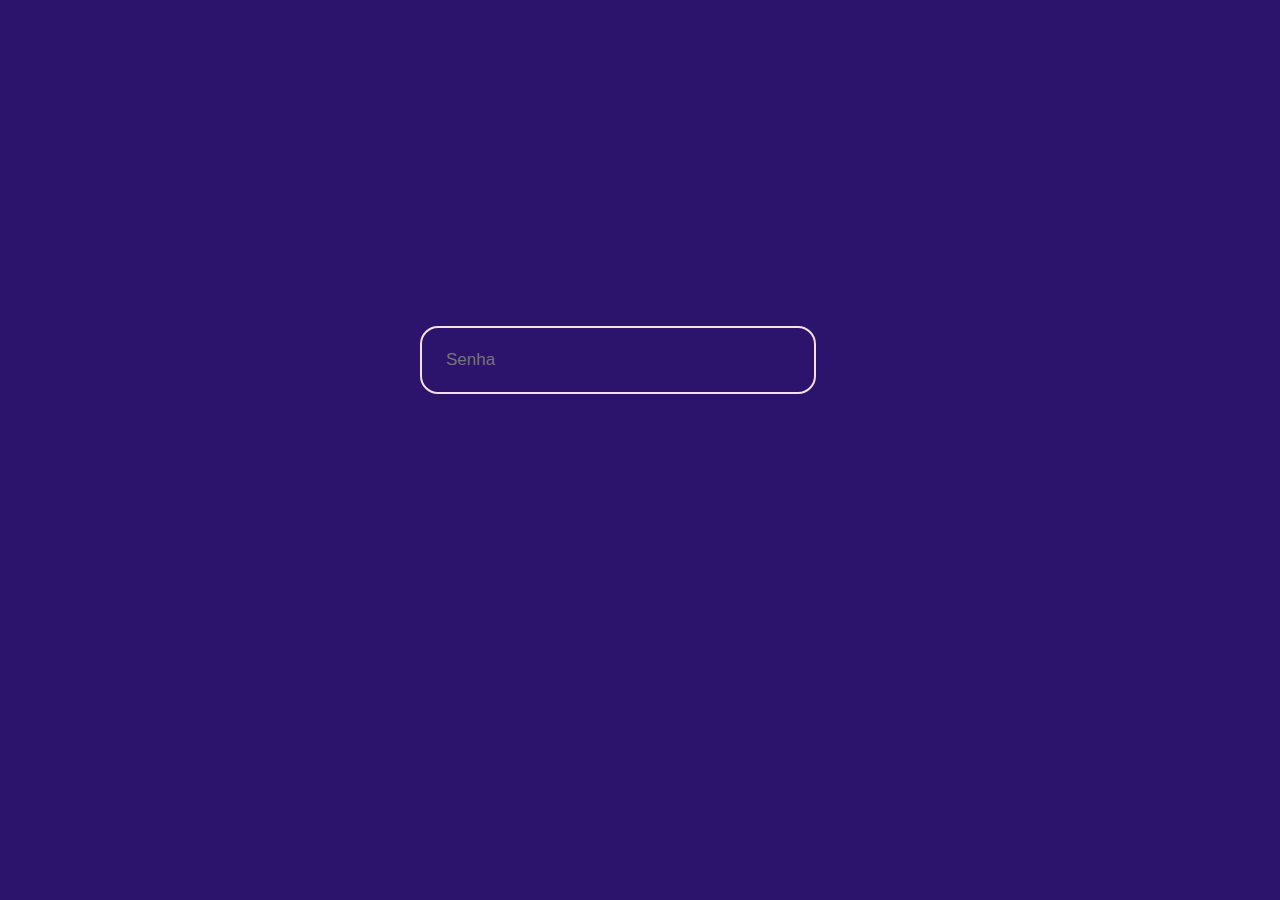
<file: ChecarSenha/index.html>
<!DOCTYPE html>
<html lang="en">
<head>
    <meta charset="UTF-8">
    <meta name="viewport" content="width=device-width, initial-scale=1.0">
    <title>Checar Senha</title>
    <link rel="stylesheet" href="styles.css">
    <link rel="stylesheet" href="https://cdn.jsdelivr.net/npm/bootstrap-icons@1.5.0/font/bootstrap-icons.css">
    <script src="config.js" defer></script>
</head>
<body>
    <div class="caixa">
        <div class="areaInput">
            <input type="password" id="senhaID" placeholder="Senha">
            <p class="mensagem" id="mensagemID">A senha é <span id="spanID"></span></p>
        </div>
    </div>
</body>
</html>
</file>
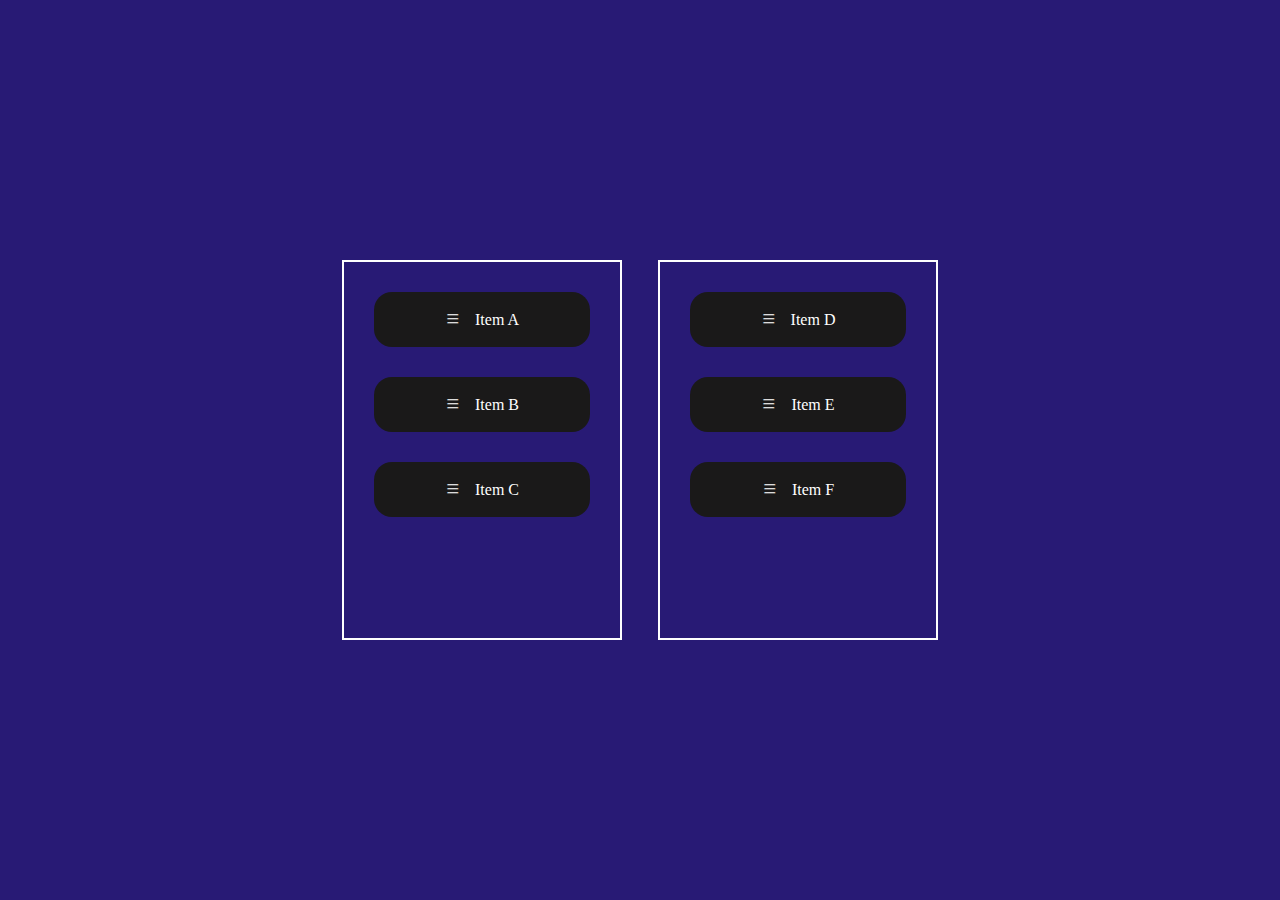
<file: mover/index.html>
<!DOCTYPE html>
<html lang="en">
<head>
    <meta charset="UTF-8">
    <meta name="viewport" content="width=device-width, initial-scale=1.0">
    <title>Mover&Soltar</title>
    <link rel="stylesheet" href="styles.css">
    <link rel="stylesheet" href="https://cdn.jsdelivr.net/npm/bootstrap-icons@1.5.0/font/bootstrap-icons.css">
    <script src="mover.js" defer></script>
</head>
<body>
    <div class="caixa">
        <div id="direita" class="soltar">
            <div class="item" draggable="true"><i class="bi bi-list"></i>Item A</div>
            <div class="item" draggable="true"><i class="bi bi-list"></i>Item B</div>
            <div class="item" draggable="true"><i class="bi bi-list"></i>Item C</div>
        </div>
        <div id="esquerda" class="soltar">
            <div class="item" draggable="true"><i class="bi bi-list"></i>Item D</div>
            <div class="item" draggable="true"><i class="bi bi-list"></i>Item E</div>
            <div class="item" draggable="true"><i class="bi bi-list"></i>Item F</div>
        </div>
    </div>
</body>
</html>
</file>
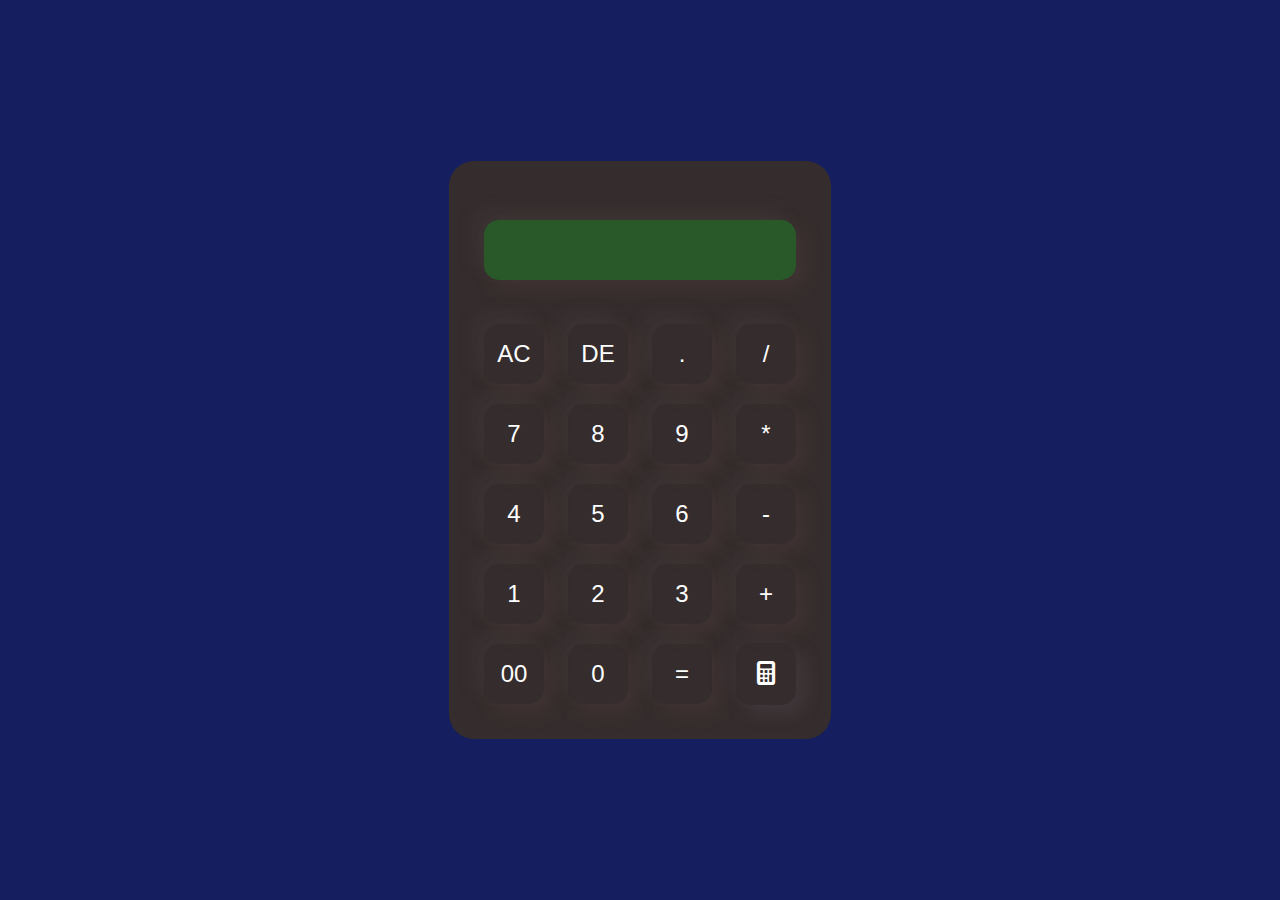
<file: calculadora/calc.html>
<!DOCTYPE html>
<html lang="en">
<head>
    <meta charset="UTF-8">
    <meta name="viewport" content="width=device-width, initial-scale=1.0">
    <title>Calculadora</title>
    <link rel="stylesheet" href="styles.css">
    <link rel="stylesheet" href="https://cdn.jsdelivr.net/npm/bootstrap-icons@1.5.0/font/bootstrap-icons.css">
    <script src="config.js" defer></script>
</head>
<body>
    <div class="caixa">
        <div class="corpo">
            <form>
                <div class="resultado">
                    <input type="text" name="resultado" readonly>
                </div>
                <div>
                    <input type="button" value="AC">
                    <input type="button" value="DE">
                    <input type="button" value=".">
                    <input type="button" value="/">
                </div>
                <div>
                    <input type="button" value="7">
                    <input type="button" value="8">
                    <input type="button" value="9">
                    <input type="button" value="*">
                </div>
                <div>
                    <input type="button" value="4">
                    <input type="button" value="5">
                    <input type="button" value="6">
                    <input type="button" value="-">
                </div>
                <div>
                    <input type="button" value="1">
                    <input type="button" value="2">
                    <input type="button" value="3">
                    <input type="button" value="+">
                </div>
                <div>
                    <input type="button" value="00">
                    <input type="button" value="0">
                    <input type="button" class="igual" value="=">
                    <i class="bi bi-calculator-fill"></i>
                </div>
            </form>
        </div>
    </div>
</body>
</html>
</file>
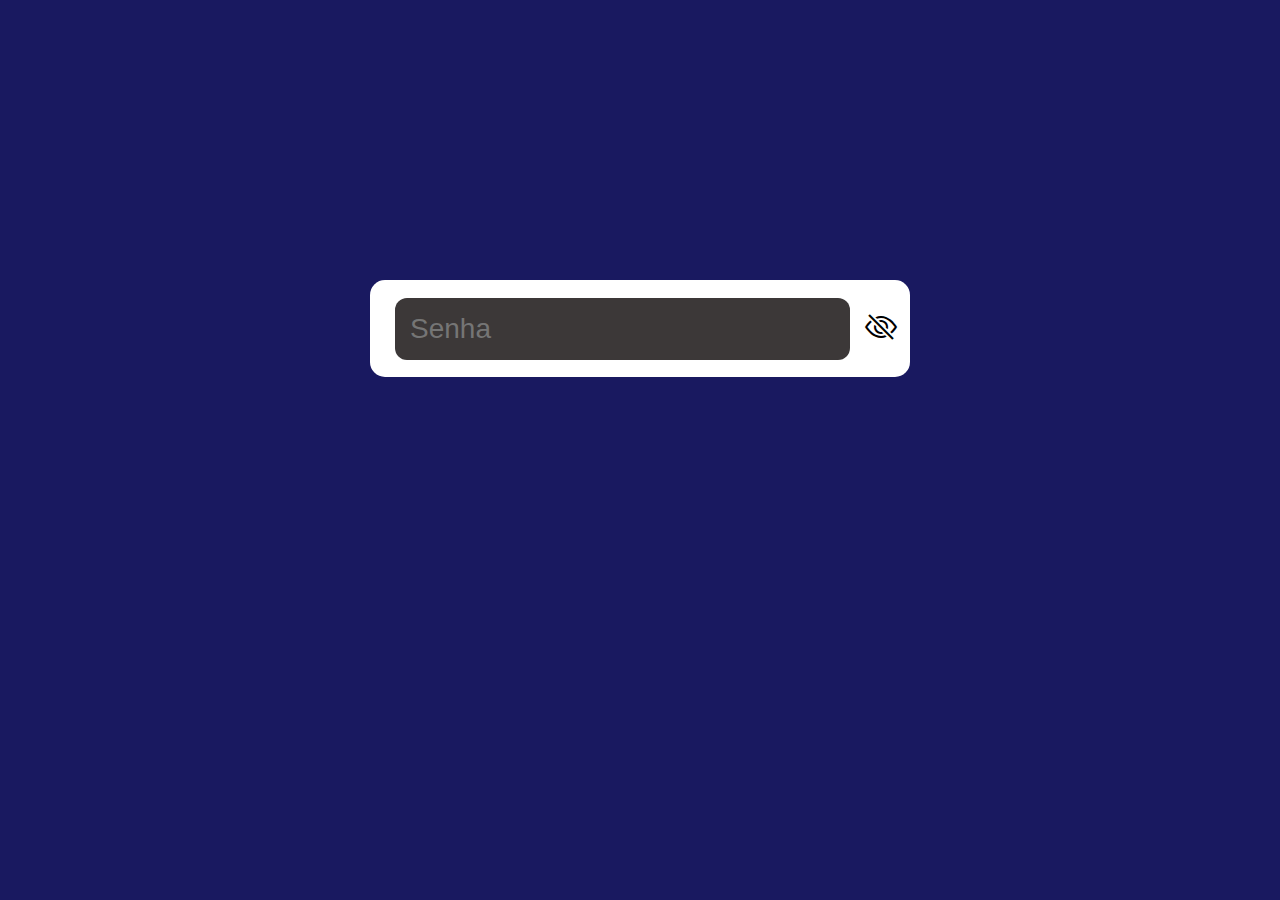
<file: EsconderSenha/senha.html>
<!DOCTYPE html>
<html lang="en">
<head>
    <meta charset="UTF-8">
    <meta name="viewport" content="width=device-width, initial-scale=1.0">
    <title>Esconder Senha</title>
    <link rel="stylesheet" href="styles.css">
    <link rel="stylesheet" href="https://cdn.jsdelivr.net/npm/bootstrap-icons@1.5.0/font/bootstrap-icons.css">
    <script src="config.js" defer></script>
</head>
<body>
    <div class="caixa">
        <input type="password" placeholder="Senha" id="senhaID">
        <i class="bi bi-eye-slash" id="iconeID"></i>
    </div>
</body>
</html>
</file>
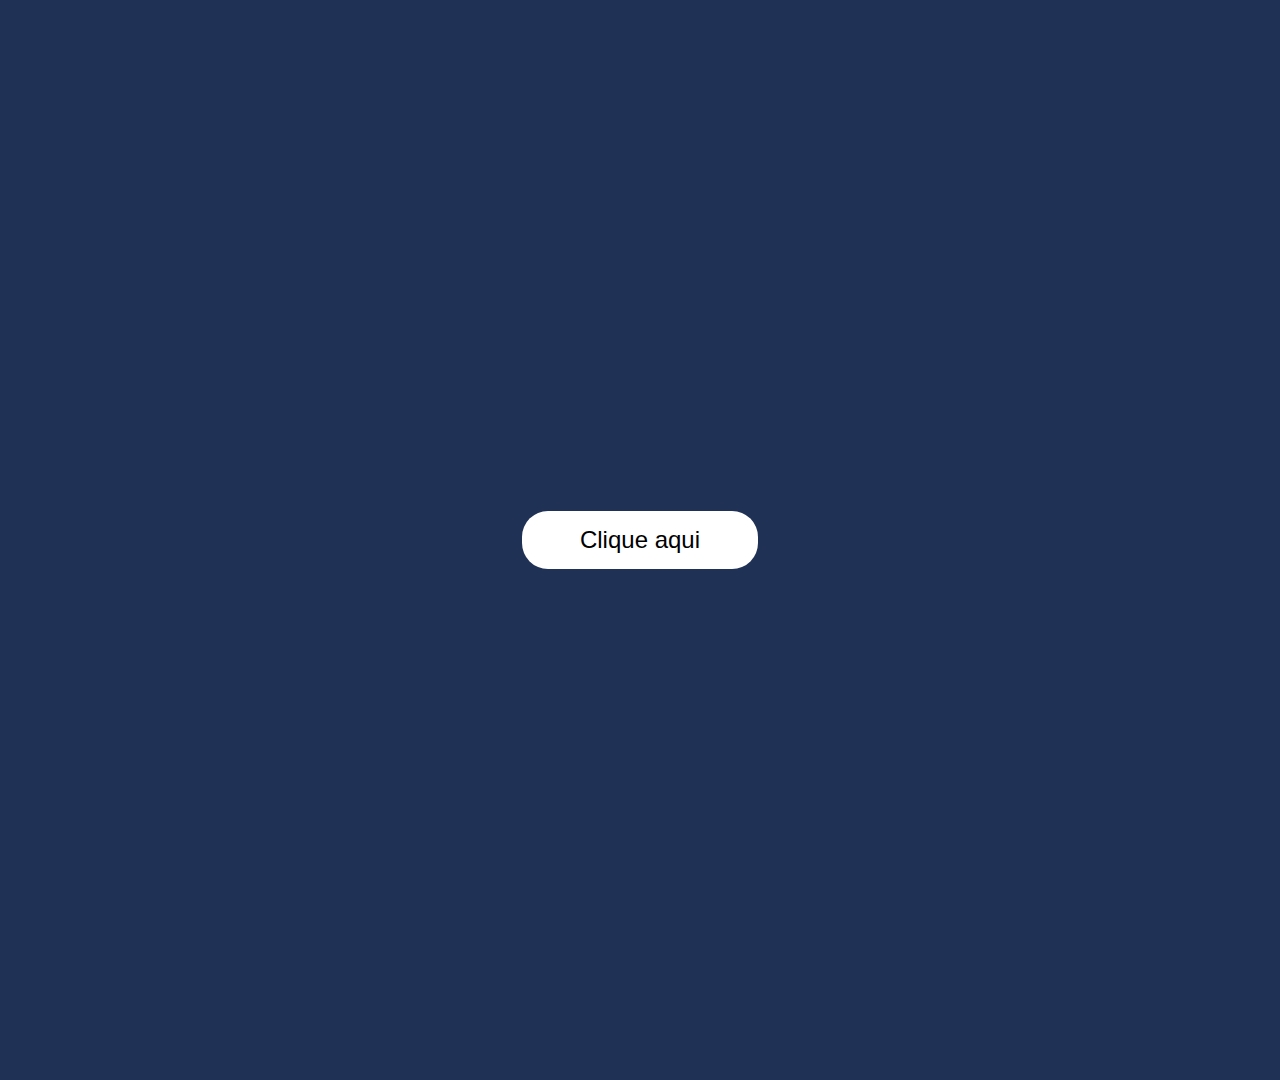
<file: popup/pop.html>
<!DOCTYPE html>
<html lang="en">
<head>
    <meta charset="UTF-8">
    <meta name="viewport" content="width=device-width, initial-scale=1.0">
    <title>PopUp</title>
    <link rel="stylesheet" href="styles.css">
    <link rel="stylesheet" href="https://cdn.jsdelivr.net/npm/bootstrap-icons@1.5.0/font/bootstrap-icons.css">
    <script src="popUp.js" defer></script>
</head>
<body>
    <div class="caixa">
        <button type="submit" class="botao" onclick="saltar()">Clique aqui</button> <!-- ao clicar, chama a função 'saltar' -->
        <div class="salto" id="salto">
            <i class="bi bi-check-lg"></i>
            <h3>Opa!</h3>
            <p>Você clicou no botão!</p>
            <button type="button" onclick="voltar()">Voltar</button> <!-- ao clicar, chama a função 'voltar' -->
        </div>
    </div>
</body>
</html>
</file>
<file: ChecarSenha/styles.css>
* {
    margin: 0;
    padding: 0;
    box-sizing: border-box;
}

body {
    background: #2c146d;
}

.caixa {
    width: 100%;
    height: 80vh;
    display: flex;
    align-items: center;
    justify-content: center;
}

.areaInput {
    width: 440px;
    max-width: 85%;
    position: relative;
}

.areaInput input {
    height: 68px;
    width: 90%;
    border: 2px solid rgb(244, 224, 224);
    border-radius: 18px;
    outline: none;
    color: white;
    padding: 0 24px;
    background: transparent;
}

::placeholder {
    font-size: 17px;
}

.mensagem {
    display: none;
    padding-top: 20px;
    font-size: 20px;
    color: white;
}
</file>
<file: mover/styles.css>
* {
    margin: 0;
    padding: 0;
    box-sizing: border-box;
}

.caixa {
    width: 100%;
    background: #281a75;
    min-height: 100vh;
    display: flex;
    align-items: center;
    justify-content: center;
}

#direita, #esquerda {
    width: 280px;
    margin: 18px;
    border: 2px solid white;
    min-height: 380px;
}

.item {
    background: rgb(26, 25, 25);
    color: white;
    cursor: grab;
    margin: 30px;
    display: flex;
    align-items: center;
    justify-content: center;
    height: 55px;
    border-radius: 18px;
}

i {
    color: white;
    width: 30px;
}
</file>
<file: calculadora/styles.css>
* {
    margin: 0;
    padding: 0;
    box-sizing: border-box;
}

.caixa {
    height: 100vh;
    width: 100%;
    background: rgb(21, 30, 94);
    display: flex;
    justify-content: center;
    align-items: center;
}

.corpo {
    background: rgb(53, 45, 45);
    border-radius: 25px;
    padding: 25px;
}

.resultado {
    display: flex;
    margin: 24px 0;
    justify-content: flex-end;
}

.resultado input {
    flex: 1;
    font-size: 48px;
    text-align: right;
    box-shadow: none;
    padding-right: 10px;
    padding-left: 10px;
    background-color: #276228d2 !important;
    text-align: left;
}


.corpo form input, i {
    width: 60px;
    height: 60px;
    border: 0;
    font-size: 24px;
    cursor: pointer;
    color: white;
    margin: 10px;
    border-radius: 15px;
    outline: 0;
    box-shadow: -10px -10px 18px rgba(97, 88, 89, 0.155), 8px 8px 18px rgba(82, 59, 59, 0.451);
    background: transparent;
}

i {
    padding: 18px;
    box-shadow: -10px -10px 18px rgba(69, 59, 67, 0.264), 8px 8px 18px rgba(96, 88, 98, 0.284);
    pointer-events: none;
}
</file>
<file: EsconderSenha/styles.css>
* {
    margin: 0;
    padding: 0;
    box-sizing: border-box;
}

body {
    background: rgb(25, 25, 96);
}

.caixa {
    background: white;
    padding: 15px 25px;
    margin: 280px auto;
    display: flex;
    align-items: center;
    border-radius: 15px;
    width: 80%;
    max-width: 540px;
}

.caixa input {
    width: 100%;
    border: 0;
    outline: 0;
    padding: 15px 0;
    font-size: 28px;
    color: #dbd1d1;
    background: rgb(60, 56, 56);
    border-radius: 12px;
    padding-left: 15px;
}

.caixa i {
    width: 35px;
    font-size: 32px;
    padding: 15px;
    cursor: pointer;
}
</file>
<file: popup/styles.css>
* {
    margin: 0;
    padding: 0;
    box-sizing: border-box;
}

.caixa {
    height: 120vh;
    width: 100%;
    background: #1f3154;
    display: flex;
    justify-content: center;
    align-items: center;  
}

.botao {
    background: white;
    border: 0;
    outline: none;
    font-size: 24px;
    font-weight: 480;
    padding: 15px 58px;
    border-radius: 26px;
}

.salto {
    border-radius: 10px;
    width: 460px;
    background: white;
    position: absolute;
    top: 0;
    left: 50%;
    font-size: 24px;
    transform: translate(-50%,-50%) scale(0.2); 
    padding: 0 32px 32px;
    color: #212020;
    text-align: center;
    visibility: hidden; /* deixa o popup invisível caso não haja clique */
    transition: transform 0.3s, top 0.5s; /* transição para melhor efeito visual */
}

.animacao {
    visibility: visible; /* o popup fica vísivel após o clique */
    top: 50%;
    transform: translate(-50%,-50%) scale(1);
}

.salto i { 
    width: 200px;
    font-size: 62px;
    padding: 20px;
    color: white;
    border-radius: 45%;
    background: rgb(26, 165, 82);
    box-shadow: 0 3px 6px rgba(0,0,0,0.3);
    position: relative;
    bottom: 30px;
}

.salto button {
    width: 100%;
    margin-top: 48px;
    border: 0;
    outline: 0;
    color: white;
    background: #111111;
    padding: 14px 0;
    font-size: 22px;
    cursor: pointer;
    border-radius: 10px;
}
</file>
